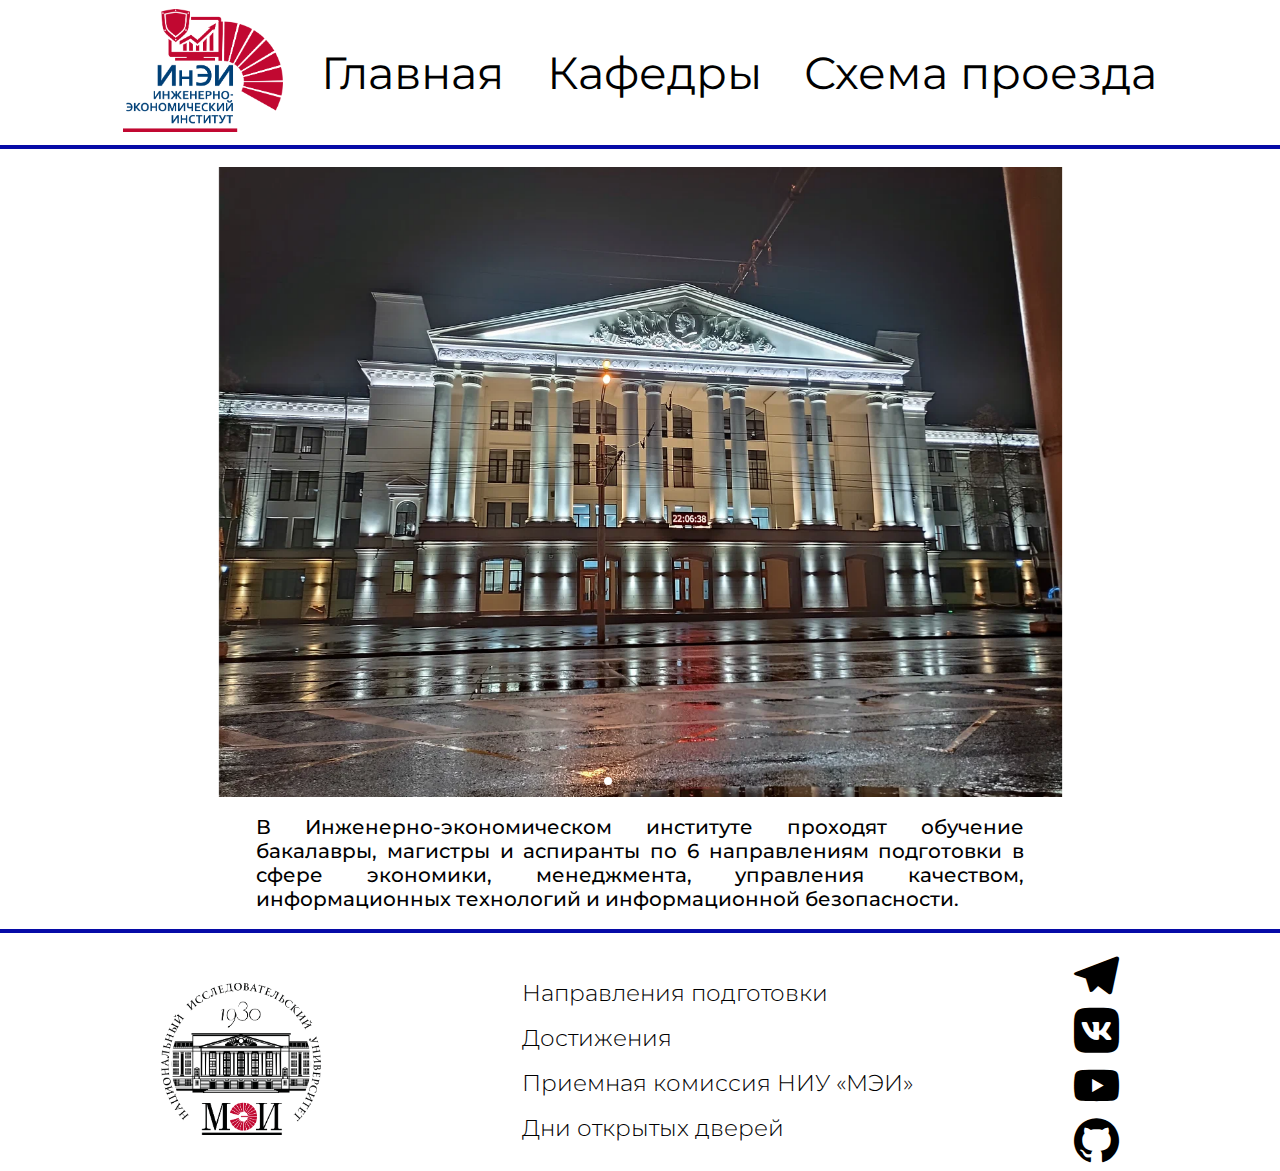
<file: index.html>
<!DOCTYPE html>
<html lang="RU">
<head>
    <meta charset="UTF-8"> 
    <meta name="viewport" content="width=device-width, initial-scale=1.0">
    <title>ИнЭИ MЭИ</title>
    <link rel="stylesheet" href="https://cdn.jsdelivr.net/npm/swiper@11/swiper-bundle.min.css"/>
    <link rel="stylesheet" href="fonts/style.css">
    <link rel="stylesheet" href="css/styles.css">
</head>
<body>
<div class="wrapper">
    <div class="content">
        <header class="header">
            <div class="header__logo">
                <a href="https://mpei.ru/Structure/Universe/inei/Pages/default.aspx">
                    <img class="header__logo-picture" src="images/logo/ineiLogo.png" alt="Инженерно-экономический институт (ИнЭИ)"></a>
            </div>
            <div class="header__menu">
                <nav class="header__menu-botton">
                    <a href="index.html">Главная</a>
                    <a href="department.html">Кафедры</a>
                    <!--<a href="#">Студенту</a>     Доделать-->
                    <a href="map.html">Схема проезда</a>
                </nav>
            </div>
        </header>
    </div>
        <main class="main">
            <div class="slider">
                <div class="swiper">
                    <div class="swiper-wrapper">
                        <div class="swiper-slide" style="background-image: url(images/slider/1.webp);"></div>
                        <div class="swiper-slide" style="background-image: url(images/slider/2.webp);"></div>
                        <div class="swiper-slide" style="background-image: url(images/slider/3.jpg);"></div>
                        <div class="swiper-slide" style="background-image: url(images/slider/4.jpg);"></div>
                        <div class="swiper-slide" style="background-image: url(images/slider/5.jpg);"></div>
                    </div>
                    <div class="swiper-pagination"></div>
                </div>
            </div>
            <div class="content">
                <p class="text">
                В Инженерно-экономическом институте проходят обучение бакалавры, магистры и аспиранты по 6 направлениям
                 подготовки в сфере экономики, менеджмента, 
                управления качеством, информационных технологий и информационной безопасности.
                </p>
            </div>
        </main>
    <div class="content">
        <footer class="footer">
            <div class="footer__logo">
                <a href="https://mpei.ru/Pages/default.aspx"><img class="footer__logo-picture" src="images/logo/meiLogo.png" alt="официальный сайт МЭИ"></a>
            </div>
            <div class="footer__link">
                <nav class="footer__link-nav">
                    <ul>
                        <a href="https://mpei.ru/Structure/Universe/inei/Pages/training_areas.aspx">Направления подготовки</a>
                        <a href="https://mpei.ru/Structure/Universe/inei/Pages/achievement.aspx">Достижения</a>
                        <a href="https://pk.mpei.ru/">Приемная комиссия НИУ «МЭИ»</a>
                        <a href="https://pk.mpei.ru/extra/dod2023/">Дни открытых дверей</a>
                    </ul>
                </nav>
            </div>
            <div class="footer__icon">
                <nav class="footer__icon-nav">
                    <a href="https://t.me/mpeiuniversity"><i class="ic_telegram"></i></a>
                    <a href="https://vk.com/mpei_ru"><i class="ic_vk"></i></a>
                    <a href="https://www.youtube.com/channel/UCkVibAGerddaezDmrhSlYlA"><i class="ic_youtube"></i></a>
                    <a href="https://github.com/Vova282"><i class="ic_github"></i></a>
                </nav>
            </div>            
        </footer>
    </div>
</div>

<script src="https://cdn.jsdelivr.net/npm/swiper@11/swiper-bundle.min.js"></script>
<script src="js/main.js"></script>
</body>
</html>
</file>
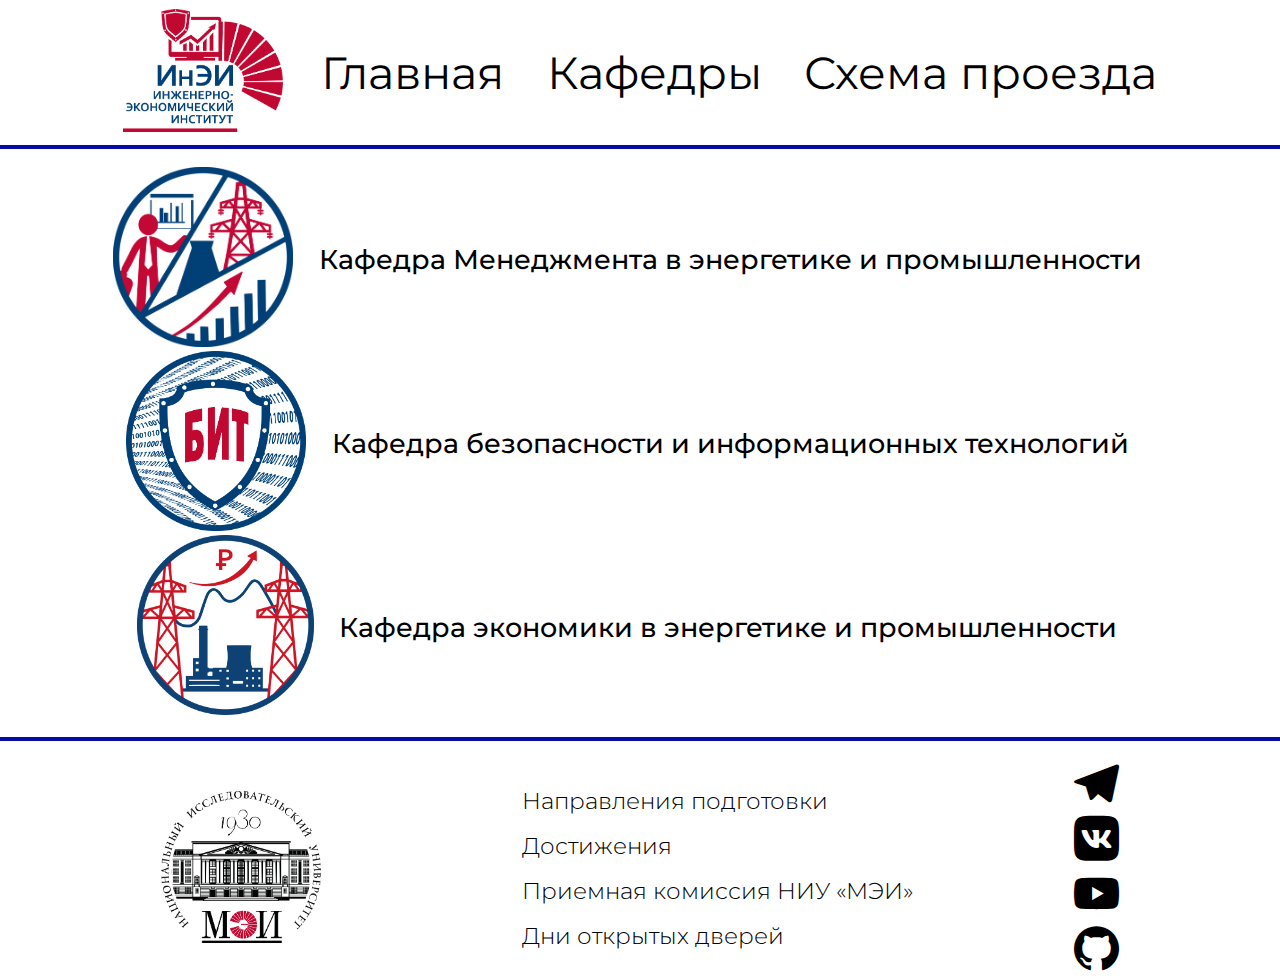
<file: department.html>
<!DOCTYPE html>
<html lang="RU">
<head>
    <meta charset="UTF-8">
    <meta name="viewport" content="width=device-width, initial-scale=1.0">
    <title>ИнЭИ MЭИ</title>
    <link rel="stylesheet" href="fonts/style.css">
    <link rel="stylesheet" href="css/styles.css">
</head>
<body>
    <div class="wrapper">
        <div class="content">
            <header class="header">
                <div class="header__logo">
                    <a href="https://mpei.ru/Structure/Universe/inei/Pages/default.aspx">
                        <img class="header__logo-picture" src="images/logo/ineiLogo.png" alt="Инженерно-экономический институт (ИнЭИ)"></a>
                </div>
                <div class="header__menu">
                    <nav class="header__menu-botton">
                        <a href="index.html">Главная</a>
                        <a href="department.html">Кафедры</a>
                        <a href="map.html">Схема проезда</a>
                    </nav>
                </div>
            </header>
            <main class="main">
                <div class="cards__department">
                    <div class="card"
                    onclick="javascript:document.location.href='https:mpei.ru/Structure/Universe/inei/structure/mep/Pages/default.aspx'">
                        <div class="card-img"><img src="images/card/MEP_03.png" alt="МЭП"></div>
                        <span class="card-text">Кафедра Менеджмента в энергетике и промышленности</span>
                    </div>
                    <div class="card"  
                    onclick="javascript:document.location.href='https:mpei.ru/Structure/Universe/inei/structure/csob/Pages/default.aspx'">
                        <div class="card-img"><img src="images/card/bit.png" alt="БИТ"></div>
                        <span class="card-text">Кафедра безопасности и информационных технологий</span>
                    </div>
                    <div class="card" 
                    onclick="javascript:document.location.href='https:mpei.ru/Structure/Universe/inei/structure/eep/Pages/default.aspx'">
                        <div class="card-img"><img src="images/card/EEP_3.png" alt="ЭЭП"></div>
                        <span class="card-text">Кафедра экономики в энергетике и промышленности</span>
                    </div>
                </div>
            </main>
            <footer class="footer">
                <div class="footer__logo">
                    <a href="https://mpei.ru/Pages/default.aspx"><img class="footer__logo-picture" src="images/logo/meiLogo.png" alt="официальный сайт МЭИ"></a>
                </div>
                <div class="footer__link">
                    <nav class="footer__link-nav">
                        <ul>
                            <a href="https://mpei.ru/Structure/Universe/inei/Pages/training_areas.aspx">Направления подготовки</a>
                            <a href="https://mpei.ru/Structure/Universe/inei/Pages/achievement.aspx">Достижения</a>
                            <a href="https://pk.mpei.ru/">Приемная комиссия НИУ «МЭИ»</a>
                            <a href="https://pk.mpei.ru/extra/dod2023/">Дни открытых дверей</a>
                        </ul>
                    </nav>
                </div>
                <div class="footer__icon">
                    <nav class="footer__icon-nav">
                        <a href="https://t.me/mpeiuniversity"><i class="ic_telegram"></i></a>
                        <a href="https://vk.com/mpei_ru"><i class="ic_vk"></i></a>
                        <a href="https://www.youtube.com/channel/UCkVibAGerddaezDmrhSlYlA"><i class="ic_youtube"></i></a>
                        <a href="https://github.com/Vova282"><i class="ic_github"></i></a>
                    </nav>
                </div>            
            </footer>
        </div>
    </div>
</body>
</html>
</file>
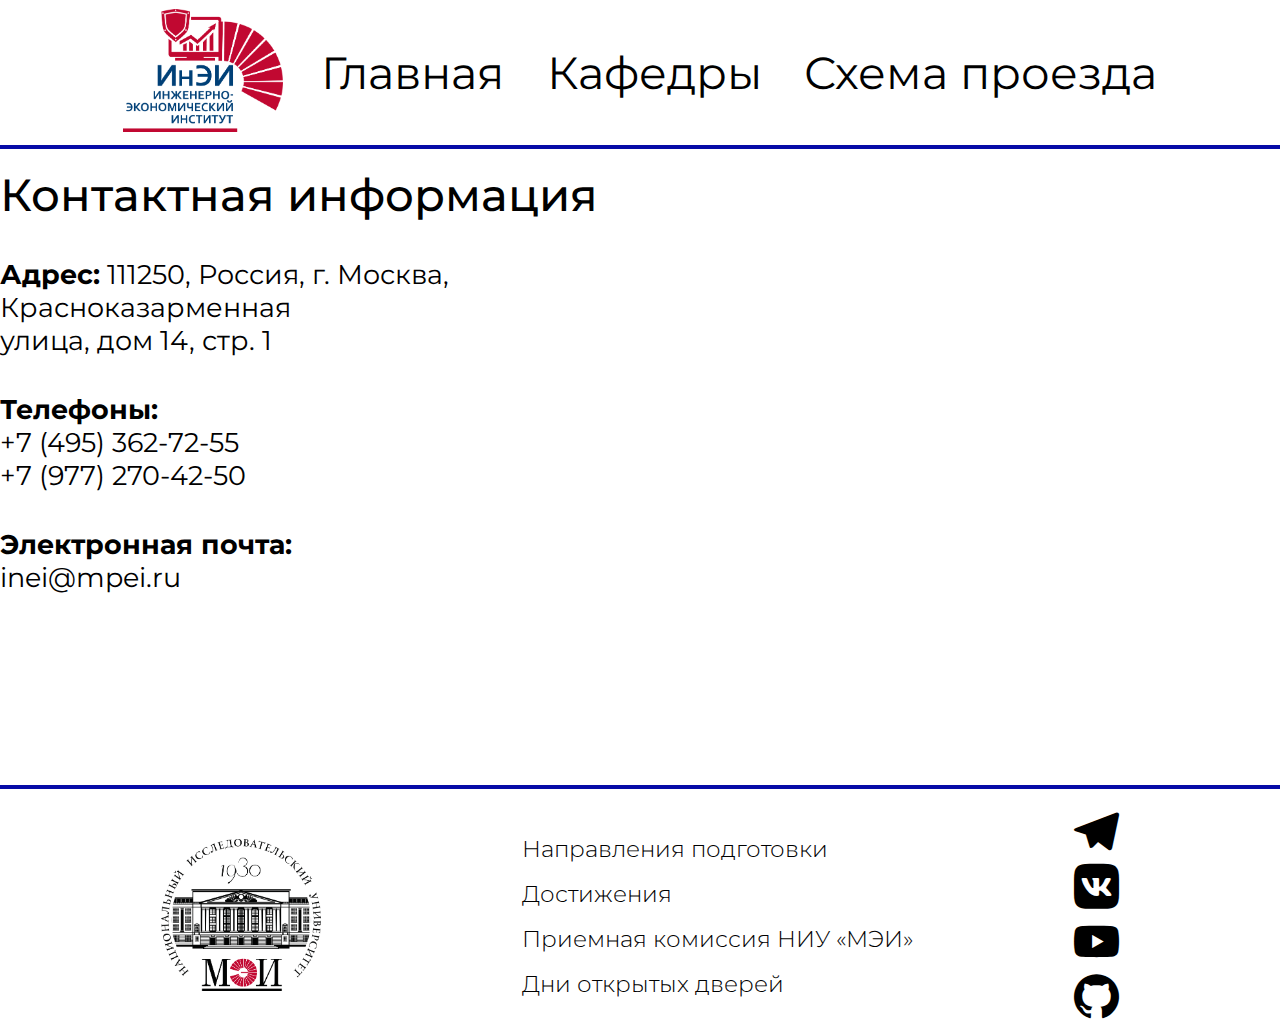
<file: map.html>
<!DOCTYPE html>
<html lang="RU">
<head>
    <meta charset="UTF-8">
    <meta name="viewport" content="width=device-width, initial-scale=1.0">
    <title>ИнЭИ MЭИ</title>
    <link rel="stylesheet" href="fonts/style.css">
    <link rel="stylesheet" href="css/styles.css">
</head>
<body>
    <div class="wrapper">
        <div class="content">
            <header class="header">
                <div class="header__logo">
                    <a href="https://mpei.ru/Structure/Universe/inei/Pages/default.aspx">
                        <img class="header__logo-picture" src="images/logo/ineiLogo.png" alt="Инженерно-экономический институт (ИнЭИ)"></a>
                </div>
                <div class="header__menu">
                    <nav class="header__menu-botton">
                        <a href="index.html">Главная</a>
                        <a href="department.html">Кафедры</a>
                        <a href="map.html">Схема проезда</a>
                    </nav>
                </div>
            </header>
            <main class="main">
                <div class="main__map">
                    <div class="map__text">
                        <span class="map__text-title">Контактная информация</span>
                        <p id="title-contact"><strong>Адрес:</strong> 111250, Россия, г. Москва,
                            Красноказарменная <br> улица, дом 14, стр. 1</p>
                        <p id="title-contact"><strong>Телефоны:</strong></p>
                        <p>+7 (495) 362-72-55</p>
                        <p>+7 (977) 270-42-50</p>
                        <p id="title-contact"><strong>Электронная почта:</strong></p>
                        <a href="inei@mpei.ru">inei@mpei.ru</a>
                    </div>
                    <div id="map-test" class="map"></div>
                </div>
            </main>
            <footer class="footer">
                <div class="footer__logo">
                    <a href="https://mpei.ru/Pages/default.aspx"><img class="footer__logo-picture" src="images/logo/meiLogo.png" alt="официальный сайт МЭИ"></a>
                </div>
                <div class="footer__link">
                    <nav class="footer__link-nav">
                        <ul>
                            <a href="https://mpei.ru/Structure/Universe/inei/Pages/training_areas.aspx">Направления подготовки</a>
                            <a href="https://mpei.ru/Structure/Universe/inei/Pages/achievement.aspx">Достижения</a>
                            <a href="https://pk.mpei.ru/">Приемная комиссия НИУ «МЭИ»</a>
                            <a href="https://pk.mpei.ru/extra/dod2023/">Дни открытых дверей</a>
                        </ul>
                    </nav>
                </div>
                <div class="footer__icon">
                    <nav class="footer__icon-nav">
                        <a href="https://t.me/mpeiuniversity"><i class="ic_telegram"></i></a>
                        <a href="https://vk.com/mpei_ru"><i class="ic_vk"></i></a>
                        <a href="https://www.youtube.com/channel/UCkVibAGerddaezDmrhSlYlA"><i class="ic_youtube"></i></a>
                        <a href="https://github.com/Vova282"><i class="ic_github"></i></a>
                    </nav>
                </div>            
            </footer>
        </div>
    </div>
    
    <script src="https://api-maps.yandex.ru/2.1/?apikey=ключ&lang=ru_RU" type="text/javascript"></script>
    <script src="js/map.js"></script>
</body>
</html>
</file>
<file: fonts/style.css>
@font-face {
  font-family: 'socNet-icon-font';
  src:  url('fonts/socNet-icon-font.eot?io83nq');
  src:  url('fonts/socNet-icon-font.eot?io83nq#iefix') format('embedded-opentype'),
    url('fonts/socNet-icon-font.ttf?io83nq') format('truetype'),
    url('fonts/socNet-icon-font.woff?io83nq') format('woff'),
    url('fonts/socNet-icon-font.svg?io83nq#socNet-icon-font') format('svg');
  font-weight: normal;
  font-style: normal;
  font-display: block;
}

i {
  /* use !important to prevent issues with browser extensions that change fonts */
  font-family: 'socNet-icon-font' !important;
  speak: never;
  font-style: normal;
  font-weight: normal;
  font-variant: normal;
  text-transform: none;
  line-height: 1;

  /* Better Font Rendering =========== */
  -webkit-font-smoothing: antialiased;
  -moz-osx-font-smoothing: grayscale;
}

.ic_github:before {
  content: "\e900";
}
.ic_telegram:before {
  content: "\e904";
}
.ic_vk:before {
  content: "\e901";
}
.ic_youtube:before {
  content: "\e902";
}
</file>
<file: css/styles.css>
@import url('https://fonts.googleapis.com/css2?family=Montserrat:wght@300;400;500;600;700;800;900&display=swap');
:root {
    /*Colors*/
    --light: #FFFFFF;
    --dark: #000000;
    --botton: #e4010a; 
    --telegram: rgb(21, 102, 223);
    --youTube: red;
    --vk: blue;
    --line: #060ba7;

    --content_width: 1440px;
}

* {
    margin: 0;
    box-sizing: border-box; 
    
}

body {
    font-family: 'Montserrat', sans-serif;
    background-color: var(--light);
    color: var(--dark);
}



/* Layout */

.content {
    max-width: var(--content_width);
    width: 100%;
    height: 100%;
    margin: 0 auto;
}

/* Header */

.header {
    display: flex;
    justify-content: center;
    padding: 1vh 0;
    border-bottom: 0.5vh solid var(--line);
}

.header__logo-picture {
    max-width: 10rem;
}

.header__menu {
    display: flex;
    align-items: center;
}

.header__menu-botton a {
    font-size: 5vh;
    padding-left: 3vw;
    color: var(--dark);
    text-decoration: none;
}

.header__menu-botton a:hover {
    color: var(--botton);
    text-decoration: underline;
}
/*Main*/

.main {
    padding: 2vh 0;
    
}

.text {
    max-width: 60vw;
    text-align: justify;
    font-size: 20px;
    margin: 0 auto;
    padding-top: 2vh;
    font-weight: 500;
}

/*Slider*/

.slider {
    max-width: 100vw;
    width: 100%;
    height: 100%;
    
}


.swiper-slide {
    height: 70vh;
    background-repeat: no-repeat;
    background-position: center;
    background-size: contain;
}


.swiper-pagination-bullet {
    background-color: var(--dark);
}

.swiper-pagination-bullet-active {
    background-color: var(--light);
}

/*Footer*/

footer {
    display: flex;
    align-items: center;
    justify-content: space-evenly;
    padding-top: 2vh;
    border-top: 0.5vh solid var(--line);
}

.footer__logo-picture {
    max-width: 10rem;
}

.footer__icon-nav {
    display: flex;
    flex-direction: column;
    font-size: 5vh;
    color: var(--dark);
    text-decoration: none;
}

.footer__link-nav a {
    display: flex;
    flex-direction: column;
    font-size: 2.5vh;
    color: var(--dark);
    text-decoration: none;
    line-height: 2;
    font-weight: 300;
}

.footer__link-nav a:hover {
    color: var(--botton);
}

.footer__icon-nav a{
    color: var(--dark);
    text-decoration: none;
}
.ic_telegram:hover{
    color: var(--telegram);
}
.ic_vk:hover {
    color: var(--vk);
}
.ic_youtube:hover {
    color: var(--youTube);
}
.ic_github:hover {
    color: var(--dark);
}

/*Page Map*/

.map {
    width: 600px;
    height: 600px;
}
.main__map {
    display: flex;
    justify-content: space-evenly;
}

.map__text-title {
    font-size: 5vh;
    font-weight: 500;
}

.map__text p {
    
    font-size: 3vh;
}

#title-contact {
    padding-top: 4vh;
}

.map__text a {
    color: var(--dark);
    font-size: 3vh;
    text-decoration: none;
}

.map__text a:hover{
    color: var(--botton);
}

/*Page Departments */
.cards__department {
    display: flex;
    flex-direction: column;
    align-items: center;
}

.card-img img {
    height: 20vh;
}

.card {
    display: flex;
    align-items: center;
    cursor: pointer;
    
}

.card-text {
    padding: 2vw;
    font-size: 3vh;
    font-weight: 500;
}
</file>
